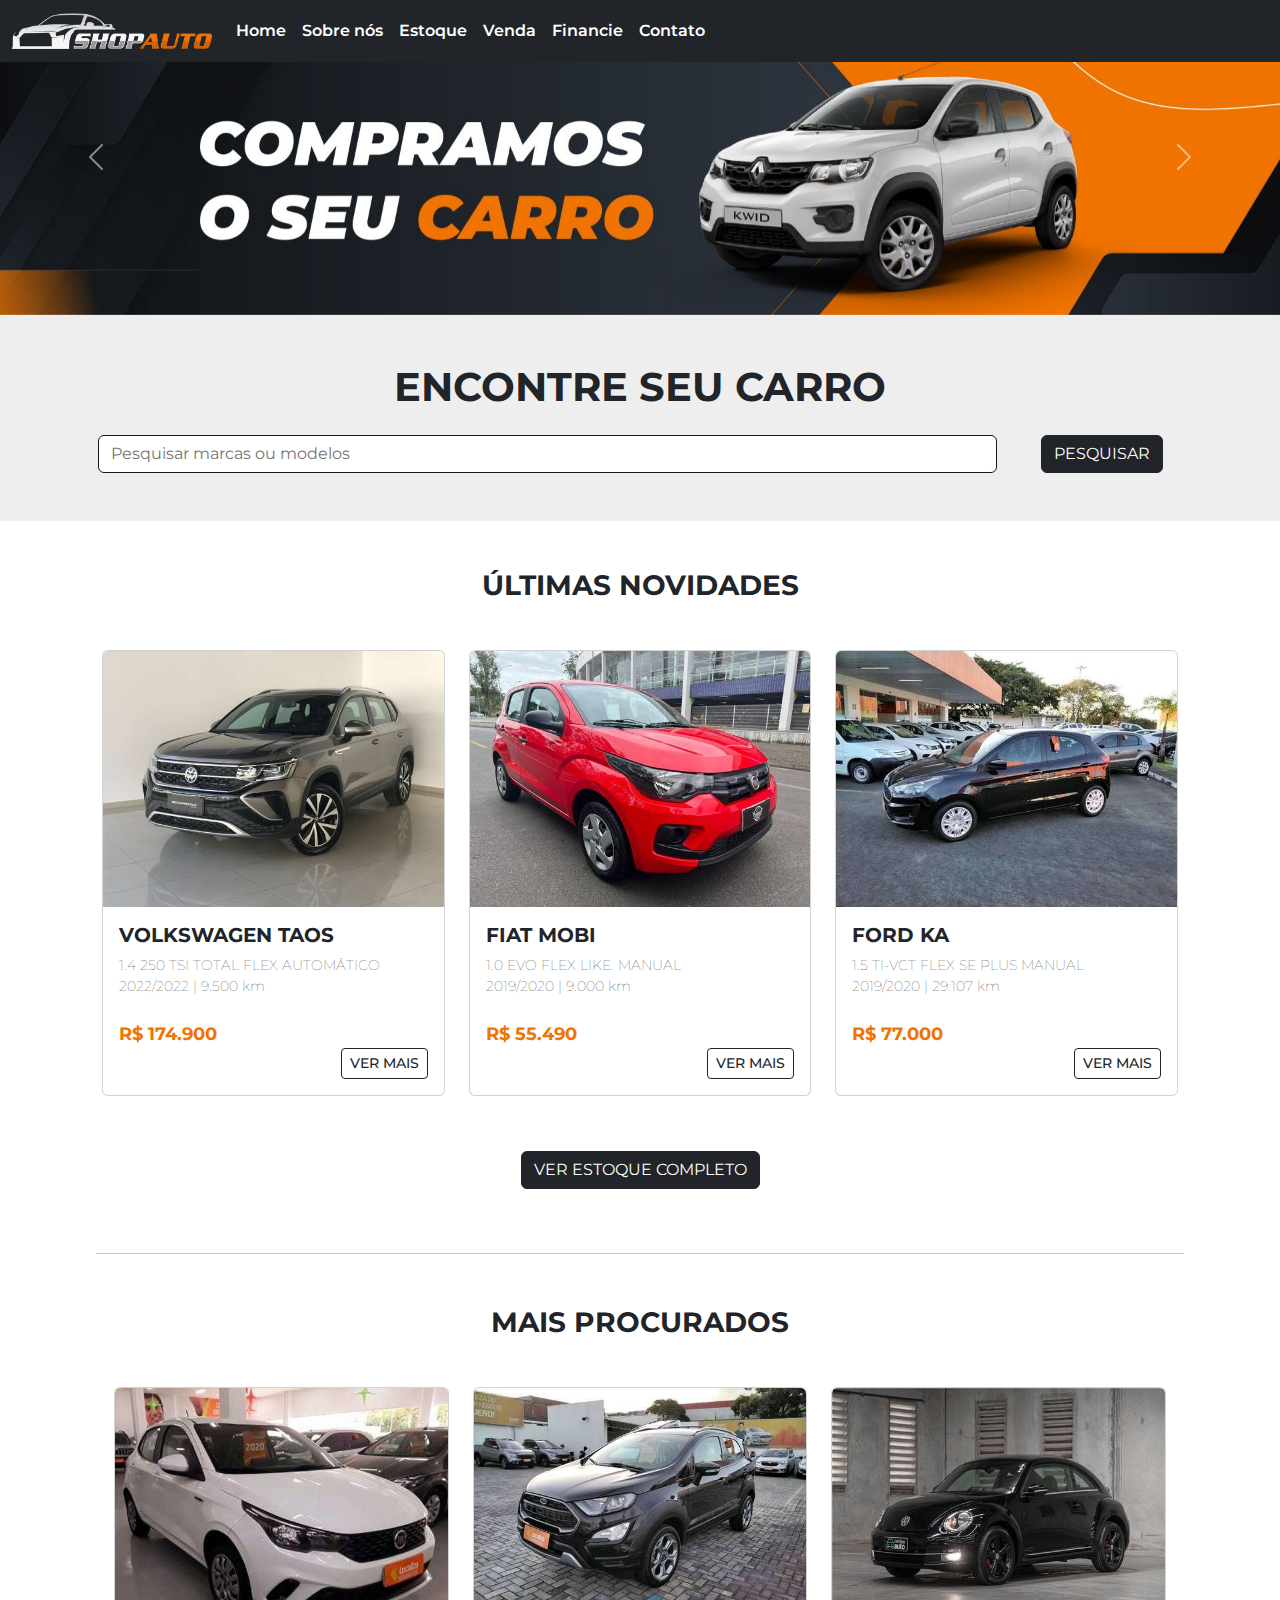
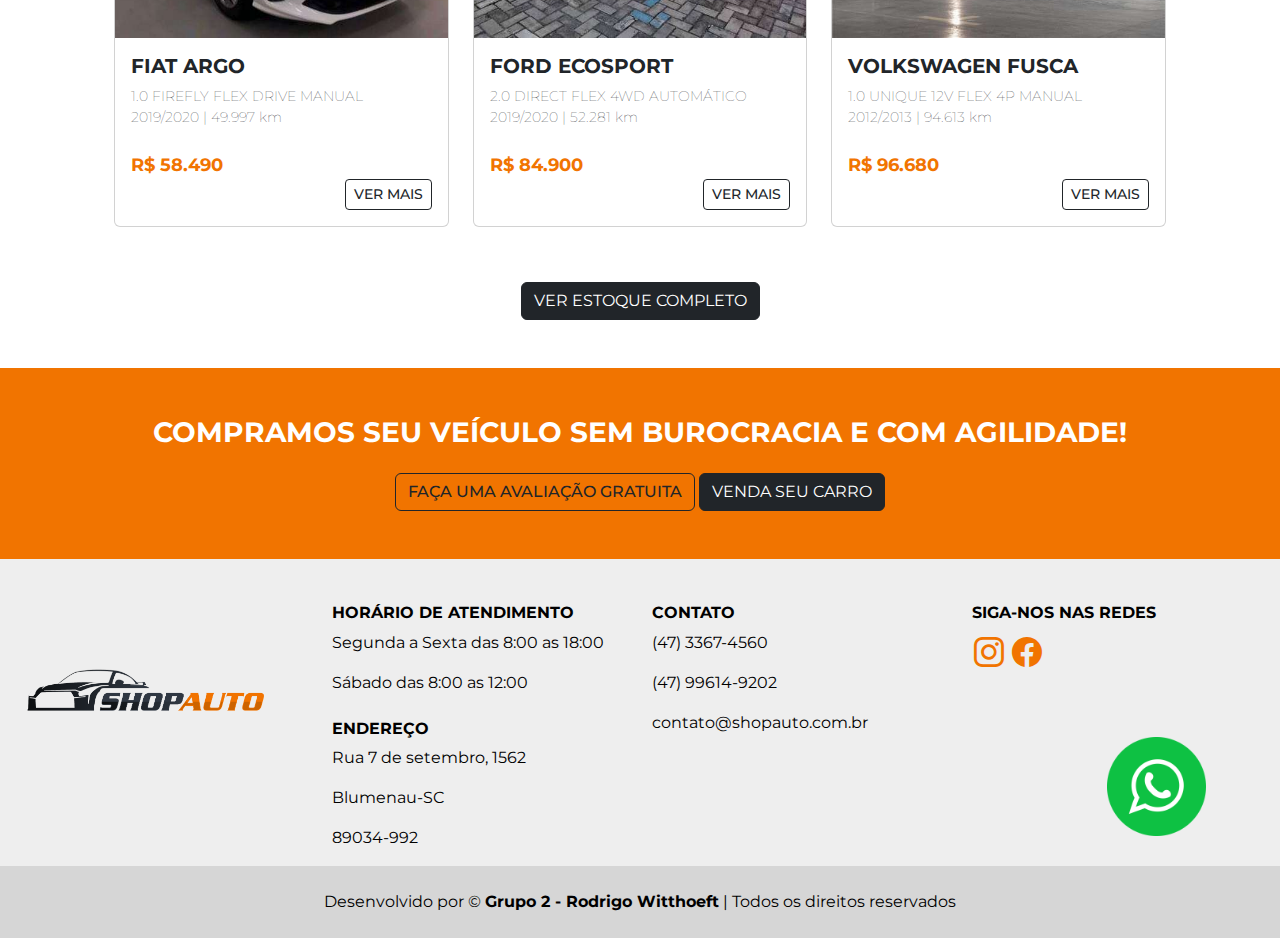
<file: index.html>
<!DOCTYPE html>
<html lang="pt-br">

<head>
    <meta charset="UTF-8">
    <meta http-equiv="X-UA-Compatible" content="IE=edge">
    <meta name="viewport" content="width=device-width, initial-scale=1.0">
    <link rel="stylesheet" href="bootstrap/css/bootstrap.min.css">
    <link rel="stylesheet" href="css/style.css">
    <link rel="stylesheet" href="icofont/icofont.min.css">
    <link rel="shortcut icon" href="/img/fav-autoshop.jpg" type="image/x-icon">
    <title>Home</title>
</head>

<body>
    <nav class="navbar navbar-expand-lg fixed-top bg-nav-autoshop">
        <div class="container-fluid navpad">
            <a class="navbar-brand" href="index.html"><img src="/img/logotipo-branco.png" width="200px"
                    alt="Logo AutoShop"></a>
            <button class="navbar-toggler" type="button" data-bs-toggle="collapse" data-bs-target="#navbarNav"
                aria-controls="navbarNav" aria-expanded="false" aria-label="Toggle navigation">
                <span class="icofont-navigation-menu"></span>
            </button>
            <div class="collapse navbar-collapse" id="navbarNav">
                <ul class="navbar-nav">
                    <li class="nav-item">
                        <a class="nav-link" href="index.html">Home</a>
                    <li class="nav-item">
                        <a class="nav-link" href="sobre.html">Sobre nós</a>
                    </li>
                    <li class="nav-item">
                        <a class="nav-link" href="estoque.html">Estoque</a>
                    </li>
                    <li class="nav-item">
                        <a class="nav-link" href="vendacarro.html">Venda</a>
                    </li>
                    <li class="nav-item">
                        <a class="nav-link" href="avaliacaoGratuita.html">Financie</a>
                    </li>
                    <li class="nav-item">
                        <a class="nav-link" href="contato.html">Contato</a>
                    </li>
                </ul>
            </div>
        </div>
    </nav>

    <div class="row">
        <div class="col-md-12 col-12">
            <div id="carouselExampleFade" class="carousel slide carousel-fade pt-5" data-bs-ride="carousel">
                <div class="carousel-inner">
                    <div class="carousel-item active">
                        <a href="estoque.html"><img src="/img/banner-compramos-seu-carro.jpg" class="d-block w-100"
                                alt=""></a>
                    </div>
                    <div class="carousel-item">
                        <a href="vendacarro.html"><img src="/img/banner-avalicao.jpg" class="d-block w-100"
                                alt="..."></a>
                    </div>
                    <div class="carousel-item">
                        <a href="estoque.html"><img src="/img/banner-financie-seu-sonho.jpg" class="d-block w-100"
                                alt="..."></a>
                    </div>
                </div>
               
                <button class="carousel-control-prev" type="button" data-bs-target="#carouselExampleFade"
                    data-bs-slide="prev">
                    <span class="carousel-control-prev-icon" aria-hidden="true"></span>
                    <span class="visually-hidden">Anterior</span>
                </button>
                <button class="carousel-control-next" type="button" data-bs-target="#carouselExampleFade"
                    data-bs-slide="next">
                    <span class="carousel-control-next-icon" aria-hidden="true"></span>
                    <span class="visually-hidden">Próximo</span>
                </button>
            </div>
        </div>
    </div>


    <main>


        <div class="bgCinza">
            <div class="container text-center pb-5">
                <div class="row mx-2">
                    <div class="container text-center">
                        <h1 class="mt-5 mb-4">ENCONTRE SEU CARRO</h>
                    </div>
                </div>

                <div class="row mx-1">
                    <div class="col-12 col-md-10">
                        <input type="text" style="width: 100%;" class="pesquisar" id="pesquisa"
                            placeholder="Pesquisar marcas ou modelos">
                    </div>
                    <div class="col-6 col-md-2">
                        <button class="btn btn-dark topSpace" id="botao-pesquisa">PESQUISAR</button>
                    </div>
                </div>
            </div>
        </div>

        <!-- Carros por Laila -->
        <div class="container text-center">
            <!-- Titulo do container -->
            <h3 class="titulo">ÚLTIMAS NOVIDADES</h3>
            <!-- Container de veiculos -->
            <div class="row mx-2">
                <!-- Veiculo 1 -->
                <div class="col-sm-4 col-12 pb-5">
                    <div class="card" style="width: 100%;">
                        <img class="card-img-top" src="/img/taos/volkswagen-taos.jpg" alt="Taos">
                        <div class="card-body">
                            <div class="text-start">
                                <h5 class="card-title">VOLKSWAGEN TAOS</h5>
                                <span class="card-text descricao">1.4 250 TSI TOTAL FLEX AUTOMÁTICO</span>
                                <span class="card-text descricao">2022/2022 | 9.500 km</span><br>
                                <span class="preco">R$ 174.900</span>
                            </div>
                            <div class="text-end">
                                <a href="#" class="btn btn-outline-dark btn-sm botao-vermais" rel="1">VER MAIS</a>
                            </div>
                        </div>
                    </div>
                </div>
                <!-- Veiculo 2 -->
                <div class="col-sm-4 col-12 pb-5">
                    <div class="card" style="width: 100%;">
                        <img class="card-img-top" src="/img/mobi/fiat-mobi.jpg" alt="mobi">
                        <div class="card-body">
                            <div class="text-start">
                                <h5 class="card-title">FIAT MOBI</h5>
                                <span class="card-text descricao">1.0 EVO FLEX LIKE. MANUAL</span>
                                <span class="card-text descricao">2019/2020 | 9.000 km</span><br>
                                <span class="preco">R$ 55.490</span>
                            </div>
                            <div class="text-end">
                                <a href="#" class="btn btn-outline-dark btn-sm botao-vermais" rel="2">VER MAIS</a>
                            </div>
                        </div>
                    </div>
                </div>
                <!-- Veiculo 3 -->
                <div class="col-sm-4 col-12 pb-5">
                    <div class="card" style="width: 100%;">
                        <img class="card-img-top" src="/img/ka/ford-ka.jpg" alt="Ford ka">
                        <div class="card-body">
                            <div class="text-start">
                                <h5 class="card-title">FORD KA</h5>
                                <span class="card-text descricao">1.5 TI-VCT FLEX SE PLUS MANUAL</span>
                                <span class="card-text descricao">2019/2020 | 29.107 km</span><br>
                                <span class="preco">R$ 77.000</span>
                            </div>
                            <div class="text-end">
                                <a href="#" class="btn btn-outline-dark btn-sm botao-vermais" rel="3">VER MAIS</a>
                            </div>
                        </div>
                    </div>
                </div>
            </div>
            <a href="estoque.html" class="btn btn-dark">VER ESTOQUE COMPLETO</a>

            <div class="row pt-5 pb-1">
                <hr class="linha">
            </div>

            
            <div class="container text-center">
                <h3 class="titulo">MAIS PROCURADOS</h3>
                <!-- Container de veiculos -->
                <div class="row mx-2">
                    <!-- Veiculo 1 -->
                    <div class="col-sm-4 col-12 pb-5">
                        <div class="card" style="width: 100%;">
                            <img class="card-img-top" src="/img/argo/fiat-argo.jpg" alt="Argo">
                            <div class="card-body">
                                <div class="text-start">
                                    <h5 class="card-title">FIAT ARGO</h5>
                                    <span class="card-text descricao">1.0 FIREFLY FLEX DRIVE MANUAL</span>
                                    <span class="card-text descricao">2019/2020 | 49.997 km</span><br>
                                    <span class="preco">R$ 58.490</span>
                                </div>

                                <div class="text-end">
                                    <a href="#" class="btn btn-outline-dark btn-sm botao-vermais" rel="4">VER MAIS</a>
                                </div>
                            </div>
                        </div>
                    </div>
                    <!-- Veiculo 2 -->
                    <div class="col-sm-4 col-12 pb-5">
                        <div class="card" style="width: 100%;">
                            <img class="card-img-top" src="/img/ecosport/ford-ecosport.jpg" alt="Ecosport">
                            <div class="card-body">
                                <div class="text-start">
                                    <h5 class="card-title">FORD ECOSPORT</h5>
                                    <span class="card-text descricao">2.0 DIRECT FLEX 4WD AUTOMÁTICO</span>
                                    <span class="card-text descricao">2019/2020 | 52.281 km</span><br>
                                    <span class="preco">R$ 84.900</span>
                                </div>
                                <div class="text-end">
                                    <a href="#" class="btn btn-outline-dark btn-sm botao-vermais" rel="5">VER MAIS</a>
                                </div>
                            </div>
                        </div>
                    </div>
                    <!-- Veiculo 3 -->
                    <div class="col-sm-4 col-12 pb-5">
                        <div class="card" style="width: 100%;">
                            <img class="card-img-top" src="/img/fusca/volkswagen-fusca.jpg" alt="HB20">
                            <div class="card-body">
                                <div class="text-start">
                                    <h5 class="card-title">VOLKSWAGEN FUSCA</h5>
                                    <span class="card-text descricao">1.0 UNIQUE 12V FLEX 4P MANUAL</span>
                                    <span class="card-text descricao">2012/2013 | 94.613 km</span><br>
                                    <span class="preco">R$ 96.680</span>
                                </div>
                                <div class="text-end">
                                    <a href="#" class="btn btn-outline-dark btn-sm botao-vermais" rel="6">VER MAIS</a>
                                </div>
                            </div>
                        </div>
                    </div>
                </div>
                <a href="estoque.html" class="btn btn-dark btmSpace">VER ESTOQUE COMPLETO</a>
            </div>
        </div>


       
        <div class="bgLaranja">
            <div class="container text-center pb-5">
                <div class="row">
                    <h3 class="tituloBranco mt-5 mb-4">Compramos seu veículo sem burocracia e com agilidade!</h3>
                    <div class="button-box col-lg-12">
                        <a href="avaliacaoGratuita.html" class="btn btn-outline-dark" role="button">FAÇA UMA AVALIAÇÃO
                            GRATUITA</a>
                        <a href="vendacarro.html" class="btn btn-dark botaoVenda" role="button">VENDA SEU CARRO</a>
                    </div>
                </div>
            </div>
        </div>

    </main>



   
    <footer class="text-center text-lg-start bgCinza text-muted pt-1">
        <div class="container-fluid text-right text-black">
            <!-- Grid row -->
            <div class="row mt-3">
                <!-- Grid coluna -->
                <div class="col-md-3">
                    <!-- logo -->
                    <img src="/img/logotipo-preto.png" class="img-fluid " alt="Imagem logo">
                </div>
                <!-- Coluna do Grid-->
                <div class="col-md-3">
                    <!-- Textos do Footer -->
                    <h6 class="text-uppercase mb-2 mt-4 tituloFooter"><strong>
                            Horário de Atendimento</strong></h6>
                    <p>Segunda a Sexta das 8:00 as 18:00
                    </p>
                    <p>Sábado das 8:00 as 12:00
                    </p>
                    <h6 class="text-uppercase fw-bold mt-4 tituloFooter">
                        Endereço
                    </h6>
                    <p>Rua 7 de setembro, 1562</p>
                    <p>Blumenau-SC</p>
                    <p>89034-992</p>
                </div>
                <!-- Coluna do grid -->
                <div class="col-md-3">
                    <!-- Textos -->
                    <h6 class="text-uppercase fw-bold mt-4 tituloFooter">
                        Contato
                    </h6>
                    <p>
                        (47) 3367-4560
                    </p>
                    <p>
                        (47) 99614-9202
                    </p>
                    <p>
                        contato@shopauto.com.br
                    </p>
                </div>
                <!-- Coluna do Grid -->
                <div class="col-md-3">
                    <!-- Texto -->
                    <h6 class="text-uppercase fw-bold pr-8 mt-4  tituloFooter">
                        Siga-nos nas redes</h6>
                    <!-- Ícones das redes sociais -->
                    <p><a href=""><i class="bi bi-instagram icone"></i></a>
                        <a href=""><i class="bi bi-facebook icone"></i>
                    </p></a>
                    <a href=""><img src="/img/whats.png" class="whatslogo" alt="Logo do Whatsapp"></a>
                    <div>

                    </div>
                </div>
            </div>
        </div>
        <!-- Texto de Copyright -->
        <div class="text-center text-black p-4" style="background-color: #D6D6D6;">
            Desenvolvido por © <b>Grupo 2 - Rodrigo Witthoeft</b> | Todos os direitos reservados
        </div>
    </footer>

    <script src="bootstrap/js/bootstrap.bundle.min.js"></script>
    <script src="js/db.js"></script>
    <script src="js/main.js"></script>
</body>

</html>
</file>
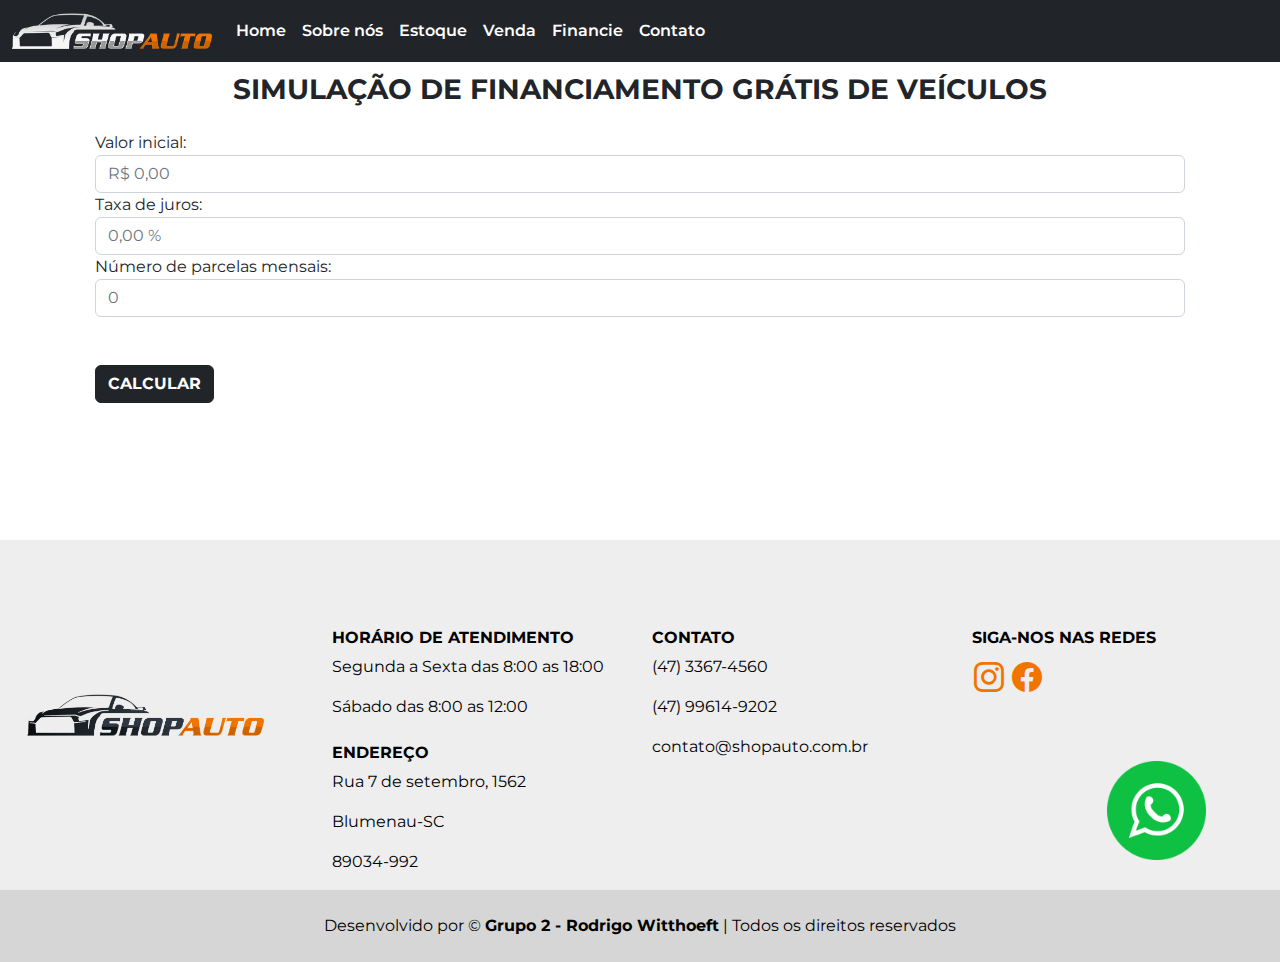
<file: avaliacaoGratuita.html>
<!DOCTYPE html>
<html lang="en">

<head>
    <meta charset="UTF-8">
    <meta http-equiv="X-UA-Compatible" content="IE=edge">
    <meta name="viewport" content="width=device-width, initial-scale=1.0">
    <link rel="stylesheet" href="bootstrap/css/bootstrap.min.css">
    <link rel="stylesheet" href="bootstrap/css/bootstrap.min.css">
    <link rel="stylesheet" href="css/style.css">
    <link rel="stylesheet" href="icofont/icofont.min.css">
    <link rel="shortcut icon" href="/img/fav-autoshop.jpg" type="image/x-icon">
    <title>Avaliação Gratuita</title>
</head>

<body>
    <nav class="navbar navbar-expand-lg fixed-top bg-nav-autoshop">
        <div class="container-fluid navpad">
            <a class="navbar-brand" href="index.html"><img src="/img/logotipo-branco.png" width="200px"
                    alt="Logo AutoShop"></a>
            <button class="navbar-toggler" type="button" data-bs-toggle="collapse" data-bs-target="#navbarNav"
                aria-controls="navbarNav" aria-expanded="false" aria-label="Toggle navigation">
                <span class="icofont-navigation-menu"></span>
            </button>
            <div class="collapse navbar-collapse" id="navbarNav">
                <ul class="navbar-nav">
                    <li class="nav-item">
                        <a class="nav-link" href="index.html">Home</a>
                    <li class="nav-item">
                        <a class="nav-link" href="sobre.html">Sobre nós</a>
                    </li>
                    <li class="nav-item">
                        <a class="nav-link" href="estoque.html">Estoque</a>
                    </li>
                    <li class="nav-item">
                        <a class="nav-link" href="vendacarro.html">Venda</a>
                    </li>
                    <li class="nav-item">
                        <a class="nav-link" href="avaliacaoGratuita.html">Financie</a>
                    </li>
                    <li class="nav-item">
                        <a class="nav-link" href="contato.html">Contato</a>
                    </li>
                </ul>
            </div>
        </div>
    </nav>

    <main>
        <div class="container espacamentoAvaliacao">
            <div class="row">
                <div class="col-md-12">
                    <form class="needs-validation">

                        <h3 class="mt-5 mb-4 text-center">Simulação de financiamento grátis de veículos</h3>
                        <div class="form-group">
                            <label for="valorInicial">Valor inicial:</label>
                            <input type="text" class="form-control" id="valorInicial" placeholder="R$ 0,00" required/>
                            <div class="valid-feedback">Válido.</div>
                            <div class="invalid-feedback">Por favor, preencha este campo.</div>
                        </div>

                        <div class="form-group">
                            <label for="taxaJuro">Taxa de juros:</label>
                            <input type="number" class="form-control" id="juroMensal" placeholder="0,00 %" required />
                            <div class="valid-feedback">Válido.</div>
                            <div class="invalid-feedback">Por favor, preencha este campo.</div>
                        </div>

                        <div class="form-group">
                            <label for="jurosMensais">Número de parcelas mensais:</label>
                            <input type="text" class="form-control" id="meses" type="number"
                                 placeholder="0" required />
                            <div class="valid-feedback">Válido.</div>
                            <div class="invalid-feedback">Por favor, preencha este campo.</div>
                        </div>

                        <button class="btn btn-dark tituloBranco" type="submit" value="submit" id="enviar-botao">
                            <a href="#" class="botaoAvaliacao" onclick="calculoSimulacao()" id="total"
                                value="calculoSimulacao">Calcular</a>
                        </button>

                    </form>

                    <div class="row">
                        <div class="col-md-12">
                            <div id="pagamentoFinal"></div>
                        </div>
                    </div>
                </div>
            </div> <!-- row -->
        </div> <!-- container espacamentoAvaliacao -->
    </main>

    <footer class="text-center text-lg-start bgCinza text-muted pt-5 financieFooter">
        <div class="container-fluid text-right text-black">
            <!-- Grid row -->
            <div class="row mt-3">
                <!-- Grid coluna -->
                <div class="col-md-3">
                    <!-- logo -->
                    <img src="/img/logotipo-preto.png" class="img-fluid " alt="Imagem logo">
                </div>
                <!-- Coluna do Grid-->
                <div class="col-md-3">
                    <!-- Textos do Footer -->
                    <h6 class="text-uppercase mb-2 mt-4 tituloFooter"><strong>
                            Horário de Atendimento</strong></h6>
                    <p>Segunda a Sexta das 8:00 as 18:00
                    </p>
                    <p>Sábado das 8:00 as 12:00
                    </p>
                    <h6 class="text-uppercase fw-bold mt-4 tituloFooter">
                        Endereço
                    </h6>
                    <p>Rua 7 de setembro, 1562</p>
                    <p>Blumenau-SC</p>
                    <p>89034-992</p>
                </div>
                <!-- Coluna do grid -->
                <div class="col-md-3">
                    <!-- Textos -->
                    <h6 class="text-uppercase fw-bold mt-4 tituloFooter">
                        Contato
                    </h6>
                    <p>
                        (47) 3367-4560
                    </p>
                    <p>
                        (47) 99614-9202
                    </p>
                    <p>
                        contato@shopauto.com.br
                    </p>
                </div>
                <!-- Coluna do Grid -->
                <div class="col-md-3">
                    <!-- Texto -->
                    <h6 class="text-uppercase fw-bold pr-8 mt-4  tituloFooter">
                        Siga-nos nas redes</h6>
                    <!-- Ícones das redes sociais -->
                    <p><a href=""><i class="bi bi-instagram icone"></i></a>
                        <a href=""><i class="bi bi-facebook icone"></i>
                    </p></a>
                    <a href=""><img src="/img/whats.png" class="whatslogo" alt="Logo do Whatsapp"></a>
                    <div>

                    </div>
                </div>
            </div>
        </div>
        <!-- Texto de Copyright -->
        <div class="text-center text-black p-4" style="background-color: #D6D6D6;">
            Desenvolvido por © <b>Grupo 2 - Rodrigo Witthoeft</b> | Todos os direitos reservados
        </div>
    </footer>

    <script src="js/avaliacao.js"></script>
    <script src="bootstrap/js/bootstrap.bundle.min.js"></script>
    <script src="js/db.js"></script>
    <script src="js/main.js"></script>
</body>

</html>
</file>
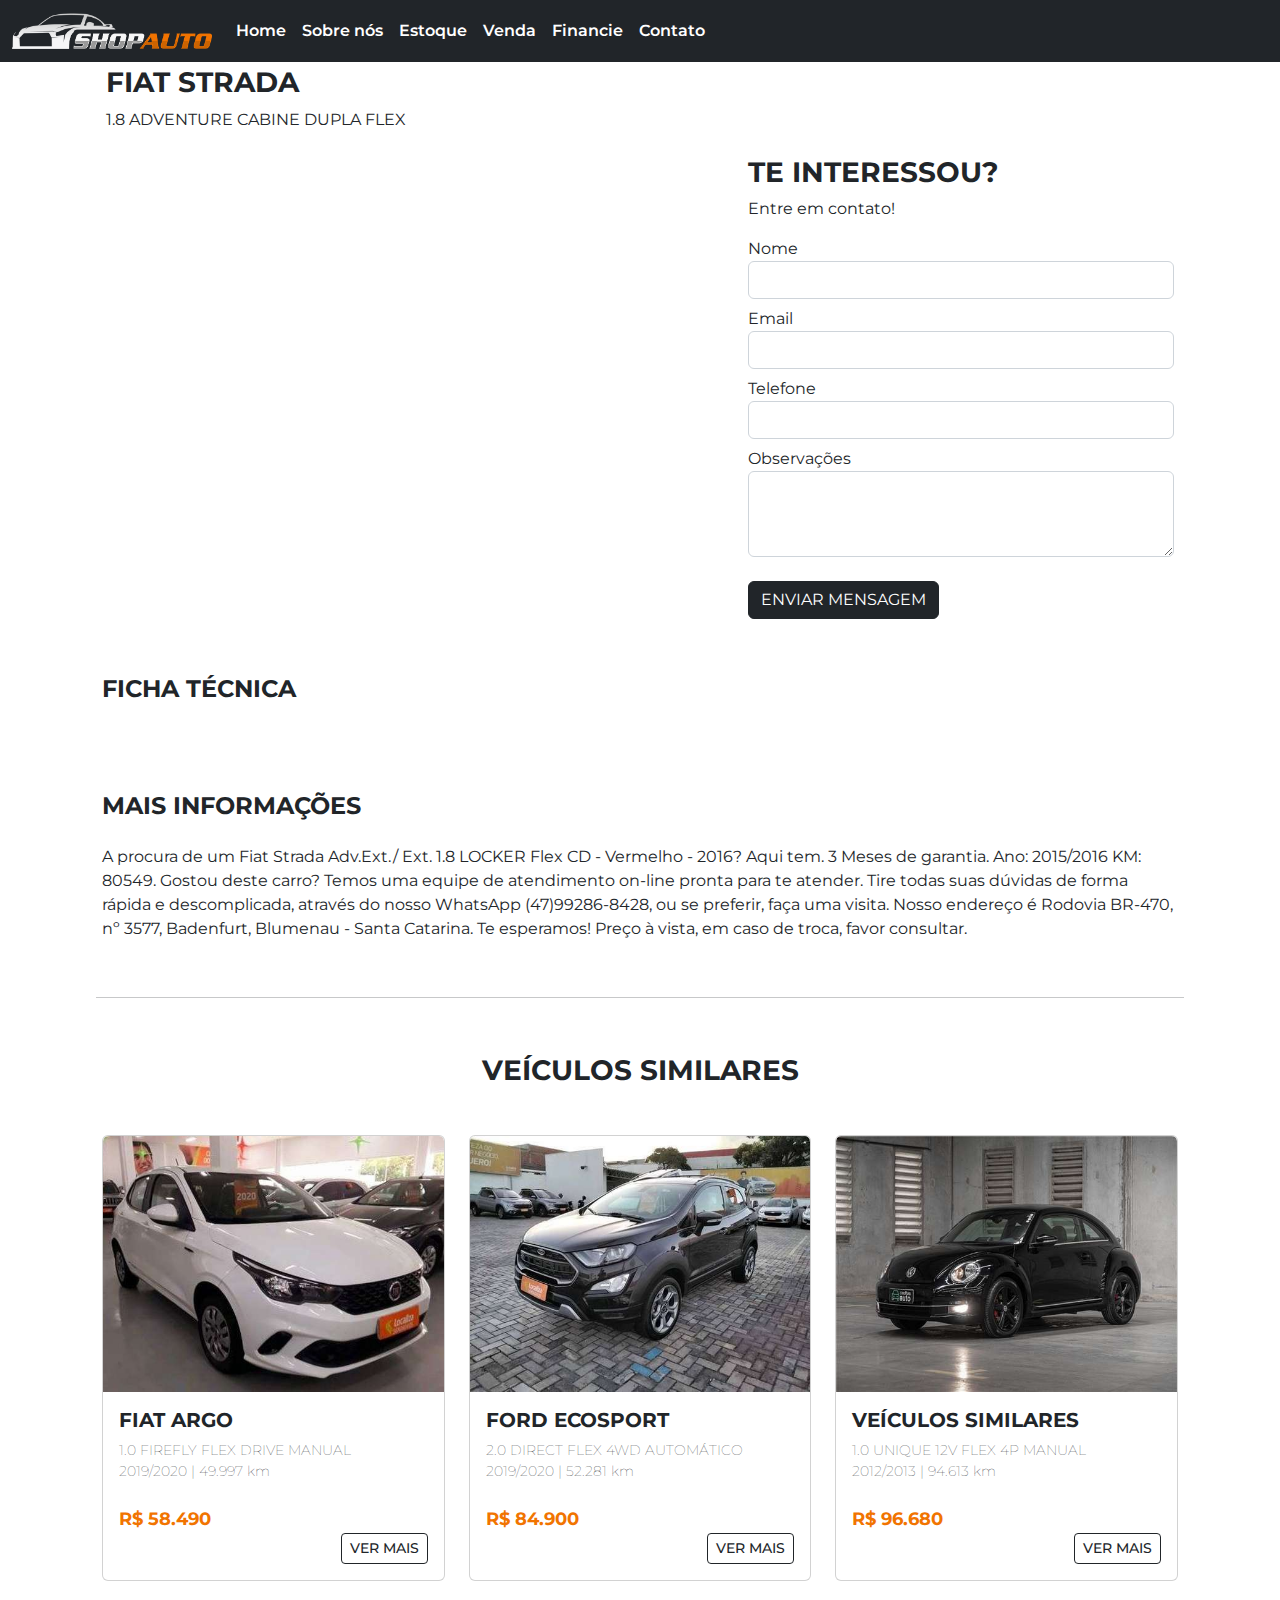
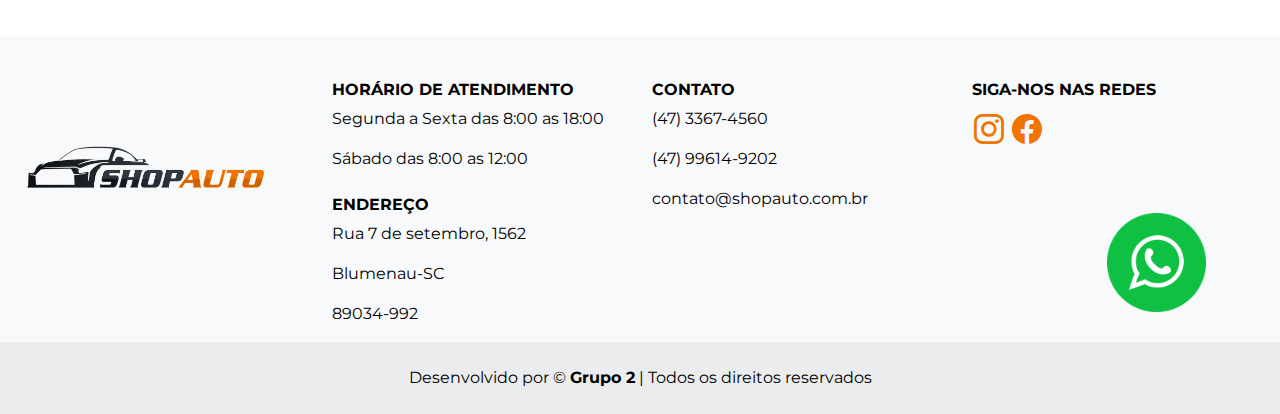
<file: carro.html>
<!DOCTYPE html>
<html lang="pt-br">

<head>
    <meta charset="UTF-8">
    <meta http-equiv="X-UA-Compatible" content="IE=edge">
    <meta name="viewport" content="width=device-width, initial-scale=1.0">
    <link rel="stylesheet" href="bootstrap/css/bootstrap.min.css">
    <link rel="stylesheet" href="css/style.css">
    <link rel="stylesheet" href="icofont/icofont.min.css">
    <link rel="shortcut icon" href="/img/fav-autoshop.jpg" type="image/x-icon">
    <title>Carro</title>
</head>

<body>
    <nav class="navbar navbar-expand-lg fixed-top bg-nav-autoshop">
        <div class="container-fluid navpad">
            <a class="navbar-brand" href="index.html"><img src="/img/logotipo-branco.png" width="200px"
                    alt="Logo AutoShop"></a>
            <button class="navbar-toggler" type="button" data-bs-toggle="collapse" data-bs-target="#navbarNav"
                aria-controls="nnavbarNav" aria-expanded="false" aria-label="Toggle navigation">
                <span class="icofont-navigation-menu"></span>
            </button>
            <div class="collapse navbar-collapse" id="navbarNav">
                <ul class="navbar-nav">
                    <li class="nav-item">
                        <a class="nav-link" href="index.html">Home</a>
                    <li class="nav-item">
                        <a class="nav-link" href="sobre.html">Sobre nós</a>
                    </li>
                    <li class="nav-item">
                        <a class="nav-link" href="estoque.html">Estoque</a>
                    </li>
                    <li class="nav-item">
                        <a class="nav-link" href="vendacarro.html">Venda</a>
                    </li>
                    <li class="nav-item">
                        <a class="nav-link" href="avaliacaoGratuita.html">Financie</a>
                    </li>
                    <li class="nav-item">
                        <a class="nav-link" href="contato.html">Contato</a>
                    </li>
                </ul>
            </div>
        </div>
    </nav>

    <main>
        <div class="container">
            <div class="row row-eq-height mx-2 mt-5">
                <h3 id="nome-carro" class="tituloNb mx-1">Fiat Strada</h3>
                <p id="descricao-carro" class="mx-1">1.8 ADVENTURE CABINE DUPLA FLEX</p>
            </div>
        </div>


        <div class="container">
            <div class="row mx-2">
                <div class="col-sm-7">
                    <div class="mx-1 my-2">
                        <div id="carouselExampleFade" class="carousel slide carousel-fade" data-bs-ride="carousel">
                            <div id="carousel-images" class="carousel-inner">
                                <!--<div class="carousel-item active">
                                <img src="/img/fiat-strada-1.jpeg" class="d-block w-100" alt="...">
                            </div>
                            <div class="carousel-item">
                                <img src="/img/fiat-strada-2.jpeg" class="d-block w-100" alt="...">
                            </div>
                            <div class="carousel-item">
                                <img src="/img/fiat-strada-3.jpeg" class="d-block w-100" alt="...">
                            </div>-->
                            </div>
                            <!-- Controles -->
                            <button class="carousel-control-prev" type="button" data-bs-target="#carouselExampleFade"
                                data-bs-slide="prev">
                                <span class="carousel-control-prev-icon" aria-hidden="true"></span>
                                <span class="visually-hidden">Anterior</span>
                            </button>
                            <button class="carousel-control-next" type="button" data-bs-target="#carouselExampleFade"
                                data-bs-slide="next">
                                <span class="carousel-control-next-icon" aria-hidden="true"></span>
                                <span class="visually-hidden">Próximo</span>
                            </button>
                        </div>
                    </div>
                </div>
                
                <div class="col-sm-5">
                    <div class="mx-1 my-2">
                        <h3>Te interessou?</h3>
                        <p>Entre em contato!</p>
                        <div class="mb-2">
                            <label for="nome">Nome</label>
                            <input id="nomeInteresse" type="email" class="form-control">
                        </div>
                        <div class="mb-2">
                            <label for="email">Email</label>
                            <input id="emailInteresse" type="email" class="form-control">
                        </div>
                        <div class="mb-2">
                            <label for="telefone">Telefone</label>
                            <input id="telInteresse" type="tel" class="form-control">
                        </div>
                        <div class="mb-4">
                            <label for="observacoes">Observações</label>
                            <textarea id="observacoes" cols="30" rows="3" class="form-control"></textarea>
                        </div>

                        <a href="contato.html" class="btn btn-dark">ENVIAR MENSAGEM</a>
                    </div>
                </div>
            </div>
        </div>

        <div class="container">
            <div class="row mx-2 my-5">
                <h4 class="mb-4">Ficha técnica</h4>
                <table class="table">
                    <tbody id="ficha-tecnica">

                        <!--Injetar com javascript-->

                        <!--<tr>
                        <td><b>Câmbio:</b> manual</td>
                        <td><b>Ano:</b> 2015/2016</td>
                        <td><b>Km:</b> 80.000</td>
                    </tr>
                    <tr>
                        <td><b>Cor:</b> vermelho</td>
                        <td><b>Motor: </b>flex</td>
                        <td><b>Airbag:</b> sim</td>
                    </tr>
                    <tr>
                        <td><b>Alarme:</b> sim</td>
                        <td><b>Garantia: </b>3 meses</td>
                        <td><b>Freio ABS:</b> sim</td>
                    </tr>-->
                    </tbody>
                </table>
            </div>
        </div>

        <div class="container">
            <div class="row mx-2">
                <h4 class="mb-4">Mais informações</h4>
                <p id="texto-carro">A procura de um Fiat Strada Adv.Ext./ Ext. 1.8 LOCKER Flex CD - Vermelho - 2016?
                    Aqui tem. 3 Meses de
                    garantia. Ano: 2015/2016 KM: 80549. Gostou deste carro? Temos uma equipe de atendimento on-line
                    pronta
                    para te atender. Tire todas suas dúvidas de forma rápida e descomplicada, através do nosso WhatsApp
                    (47)99286-8428, ou se preferir, faça uma visita. Nosso endereço é Rodovia BR-470, nº 3577,
                    Badenfurt,
                    Blumenau - Santa Catarina. Te esperamos! Preço à vista, em caso de troca, favor consultar.</p>
            </div>
        </div>

        <div class="row pt-4 pb-2">
            <hr class="linha">
        </div>

        <div class="container text-center">
            <h3 class="titulo">VEÍCULOS SIMILARES</h3>
            <!-- Container de veiculos -->
            <div class="row mx-2">
                <!-- Veiculo 1 -->
                <div class="col-sm-4 col-12 pb-5">
                    <div class="card" style="width: 100%;">
                        <img class="card-img-top" src="/img/argo/fiat-argo.jpg" alt="HB20">
                        <div class="card-body">
                            <div class="text-start">
                                <h5 class="card-title">FIAT ARGO</h5>
                                <span class="card-text descricao">1.0 FIREFLY FLEX DRIVE MANUAL</span>
                                <span class="card-text descricao">2019/2020 | 49.997 km</span><br>
                                <span class="preco">R$ 58.490</span>
                            </div>

                            <div class="text-end">
                                <a href="#" class="btn btn-outline-dark btn-sm">VER MAIS</a>
                            </div>
                        </div>
                    </div>
                </div>
                <!-- Veiculo 2 -->
                <div class="col-sm-4 col-12 pb-5">
                    <div class="card" style="width: 100%;">
                        <img class="card-img-top" src="/img/ecosport/ford-ecosport.jpg" alt="">
                        <div class="card-body">
                            <div class="text-start">
                                <h5 class="card-title">FORD ECOSPORT</h5>
                                <span class="card-text descricao">2.0 DIRECT FLEX 4WD AUTOMÁTICO</span>
                                <span class="card-text descricao">2019/2020 | 52.281 km</span><br>
                                <span class="preco">R$ 84.900</span>
                            </div>
                            <div class="text-end">
                                <a href="#" class="btn btn-outline-dark btn-sm">VER MAIS</a>
                            </div>
                        </div>
                    </div>
                </div>
                <!-- Veiculo 3 -->
                <div class="col-sm-4 col-12 pb-5">
                    <div class="card" style="width: 100%;">
                        <img class="card-img-top" src="/img/fusca/volkswagen-fusca.jpg" alt="HB20">
                        <div class="card-body">
                            <div class="text-start">
                                <h5 class="card-title">VEÍCULOS SIMILARES</h5>
                                <span class="card-text descricao">1.0 UNIQUE 12V FLEX 4P MANUAL</span>
                                <span class="card-text descricao">2012/2013 | 94.613 km</span><br>
                                <span class="preco">R$ 96.680</span>
                            </div>
                            <div class="text-end">
                                <a href="#" class="btn btn-outline-dark btn-sm">VER MAIS</a>
                            </div>
                        </div>
                    </div>
                </div>
            </div>
        </div>
    </main>
    
    <footer class="text-center text-lg-start bg-light text-muted pt-1">
        <div class="container-fluid text-right text-black">
            <!-- Grid row -->
            <div class="row mt-3">
                <!-- Grid coluna -->
                <div class="col-md-3">
                    <!-- logo -->
                    <img src="/img/logotipo-preto.png" class="img-fluid " alt="Imagem logo">
                </div>
                <!-- Coluna do Grid-->
                <div class="col-md-3">
                    <!-- Textos do Footer -->
                    <h6 class="text-uppercase mb-2 mt-4 tituloFooter"><strong>
                            Horário de Atendimento</strong></h6>
                    <p>Segunda a Sexta das 8:00 as 18:00
                    </p>
                    <p>Sábado das 8:00 as 12:00
                    </p>
                    <h6 class="text-uppercase fw-bold mt-4 tituloFooter">
                        Endereço
                    </h6>
                    <p>Rua 7 de setembro, 1562</p>
                    <p>Blumenau-SC</p>
                    <p>89034-992</p>
                </div>
                <!-- Coluna do grid -->
                <div class="col-md-3">
                    <!-- Textos -->
                    <h6 class="text-uppercase fw-bold mt-4 tituloFooter">
                        Contato
                    </h6>
                    <p>
                        (47) 3367-4560
                    </p>
                    <p>
                        (47) 99614-9202
                    </p>
                    <p>
                        contato@shopauto.com.br
                    </p>
                </div>
                <!-- Coluna do Grid -->
                <div class="col-md-3">
                    <!-- Texto -->
                    <h6 class="text-uppercase fw-bold pr-8 mt-4  tituloFooter">
                        Siga-nos nas redes</h6>
                    <!-- Ícones das redes sociais -->
                    <p><a href=""><i class="bi bi-instagram icone"></i></a>
                        <a href=""><i class="bi bi-facebook icone"></i>
                    </p></a>
                    <a href=""><img src="/img/whats.png" class="whatslogo" alt="Logo do Whatsapp"></a>
                    <div>

                    </div>
                </div>
            </div>
        </div>
        <!-- Texto de Copyright -->
        <div class="text-center text-black p-4" style="background-color: rgba(0, 0, 0, 0.05);">
            Desenvolvido por © <b>Grupo 2</b> | Todos os direitos reservados
        </div>
    </footer>

    <script src="bootstrap/js/bootstrap.bundle.min.js"></script>
    <script src="js/db.js"></script>
    <script src="js/carro.js"></script>


</body>

</html>
</file>
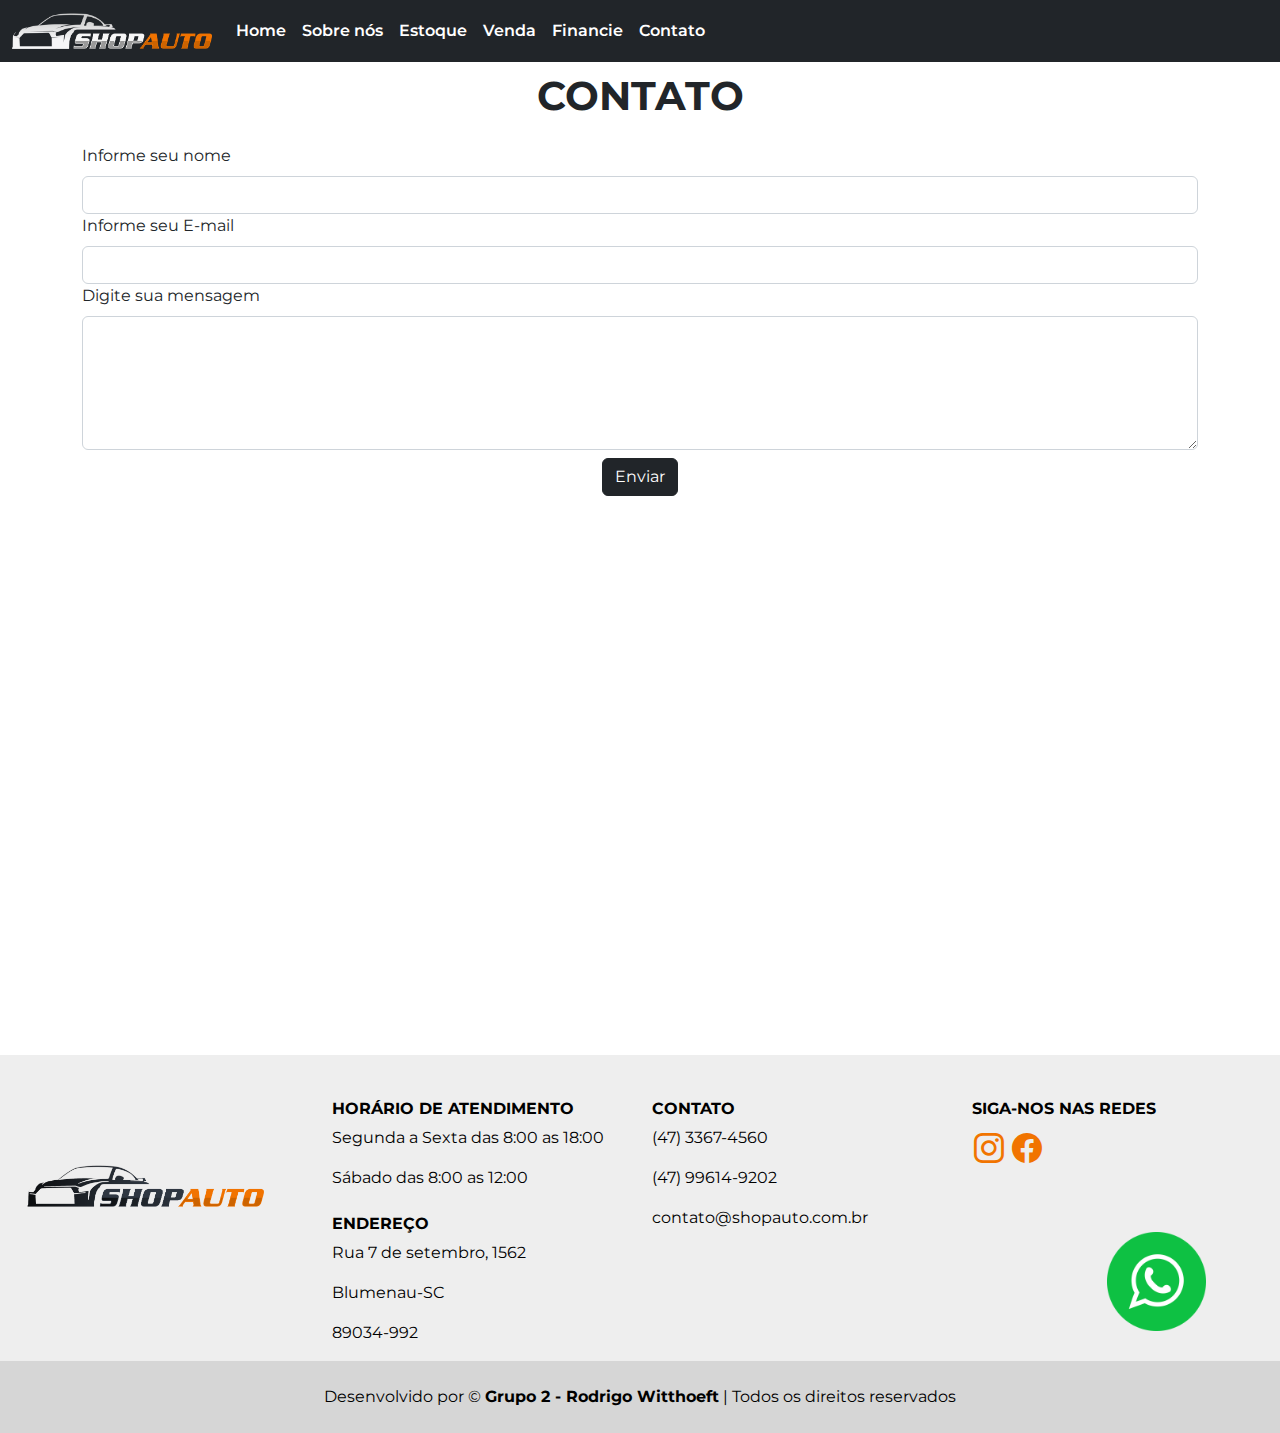
<file: contato.html>
<!DOCTYPE html>
<html lang="pt-br">

<head>
  <meta charset="UTF-8">
  <meta http-equiv="X-UA-Compatible" content="IE=edge">
  <meta name="viewport" content="width=device-width, initial-scale=1.0">
  <link rel="stylesheet" href="bootstrap/css/bootstrap.min.css">
  <link rel="stylesheet" href="css/style.css">
  <link rel="stylesheet" href="icofont/icofont.min.css">
  <link rel="shortcut icon" href="/img/fav-autoshop.jpg" type="image/x-icon">
  <title>Contato</title>
</head>

<body>
  <nav class="navbar navbar-expand-lg fixed-top bg-nav-autoshop">
    <div class="container-fluid navpad">
      <a class="navbar-brand" href="index.html"><img src="/img/logotipo-branco.png" width="200px"
          alt="Logo AutoShop"></a>
      <button class="navbar-toggler" type="button" data-bs-toggle="collapse" data-bs-target="#navbarNav"
        aria-controls="nnavbarNav" aria-expanded="false" aria-label="Toggle navigation">
        <span class="icofont-navigation-menu"></span>
      </button>
      <div class="collapse navbar-collapse" id="navbarNav">
        <ul class="navbar-nav">
          <li class="nav-item">
            <a class="nav-link" href="index.html">Home</a>
          <li class="nav-item">
            <a class="nav-link" href="sobre.html">Sobre nós</a>
          </li>
          <li class="nav-item">
            <a class="nav-link" href="estoque.html">Estoque</a>
          </li>
          <li class="nav-item">
            <a class="nav-link" href="vendacarro.html">Venda</a>
          </li>
          <li class="nav-item">
            <a class="nav-link" href="avaliacaoGratuita.html">Financie</a>
        </li>
          <li class="nav-item">
            <a class="nav-link" href="contato.html">Contato</a>
          </li>
        </ul>
      </div>
    </div>
  </nav>
  <main class="mx-2 mb-5 pt-5">
    <div class="container">
      <h1 class="text-center my-4">Contato</h1>
      <form action="" class="row">
        <div class="mb3">
          <label for="nome" class="form-label">Informe seu nome</label>
          <input type="text" id="nome" name="nome" class="form-control" required>
        </div>

        <div class="mb3">
          <label for="email" class="form-label">Informe seu E-mail</label>
          <input type="email" id="email" name="email" class="form-control" required>
        </div>

        <div class="mb3">
          <label for="exampleFormControlTextarea1" class="form-label">Digite sua mensagem</label>
          <textarea class="form-control" id="exampleFormControlTextarea1" rows="5"></textarea>

        </div>
        <div class="text-center mt-2">
          <button id="botao-enviar" type="submit" class="btn btn-dark">Enviar</button>
        </div>
        <div class=" embed-responsive mb3 mt-4">
          <iframe src="https://www.google.com/maps/d/embed?mid=1eXFl_9LzTl75zy6L_Ca1UUoUQ-KkoY0&ehbc=2E312F"
            class="col-12" height="480px"></iframe>
        </div>
    </div>
  </main>
  <footer class="text-center text-lg-start bgCinza text-muted pt-1">
    <div class="container-fluid text-right text-black">
      <!-- Grid row -->
      <div class="row mt-3">
        <!-- Grid coluna -->
        <div class="col-md-3">
          <!-- logo -->
          <img src="/img/logotipo-preto.png" class="img-fluid" alt="Imagem logo">
        </div>
        <!-- Coluna do Grid-->
        <div class="col-md-3">
          <!-- Textos do Footer -->
          <h6 class="text-uppercase mb-2 mt-4 tituloFooter"><strong>
              Horário de Atendimento</strong></h6>
          <p>Segunda a Sexta das 8:00 as 18:00
          </p>
          <p>Sábado das 8:00 as 12:00
          </p>
          <h6 class="text-uppercase fw-bold mt-4 tituloFooter">
            Endereço
          </h6>
          <p>Rua 7 de setembro, 1562</p>
          <p>Blumenau-SC</p>
          <p>89034-992</p>
        </div>
        <!-- Coluna do grid -->
        <div class="col-md-3">
          <!-- Textos -->
          <h6 class="text-uppercase fw-bold mt-4 tituloFooter">
            Contato
          </h6>
          <p>
            (47) 3367-4560
          </p>
          <p>
            (47) 99614-9202
          </p>
          <p>
            contato@shopauto.com.br
          </p>
        </div>
        <!-- Coluna do Grid -->
        <div class="col-md-3">
          <!-- Texto -->
          <h6 class="text-uppercase fw-bold pr-8 mt-4  tituloFooter">
            Siga-nos nas redes</h6>
          <!-- Ícones das redes sociais -->
          <p><a href=""><i class="bi bi-instagram icone"></i></a>
            <a href=""><i class="bi bi-facebook icone"></i>
          </p></a>
          <a href=""><img src="/img/whats.png" class="whatslogo" alt="Logo do Whatsapp"></a>
          <div>

          </div>
        </div>
      </div>
    </div>
    <!-- Texto de Copyright -->
    <div class="text-center text-black p-4" style="background-color: #D6D6D6;">
      Desenvolvido por © <b>Grupo 2 - Rodrigo Witthoeft</b> | Todos os direitos reservados
    </div>
  </footer>

  <script src="bootstrap/js/bootstrap.bundle.min.js"></script>

</body>

</html>
</file>
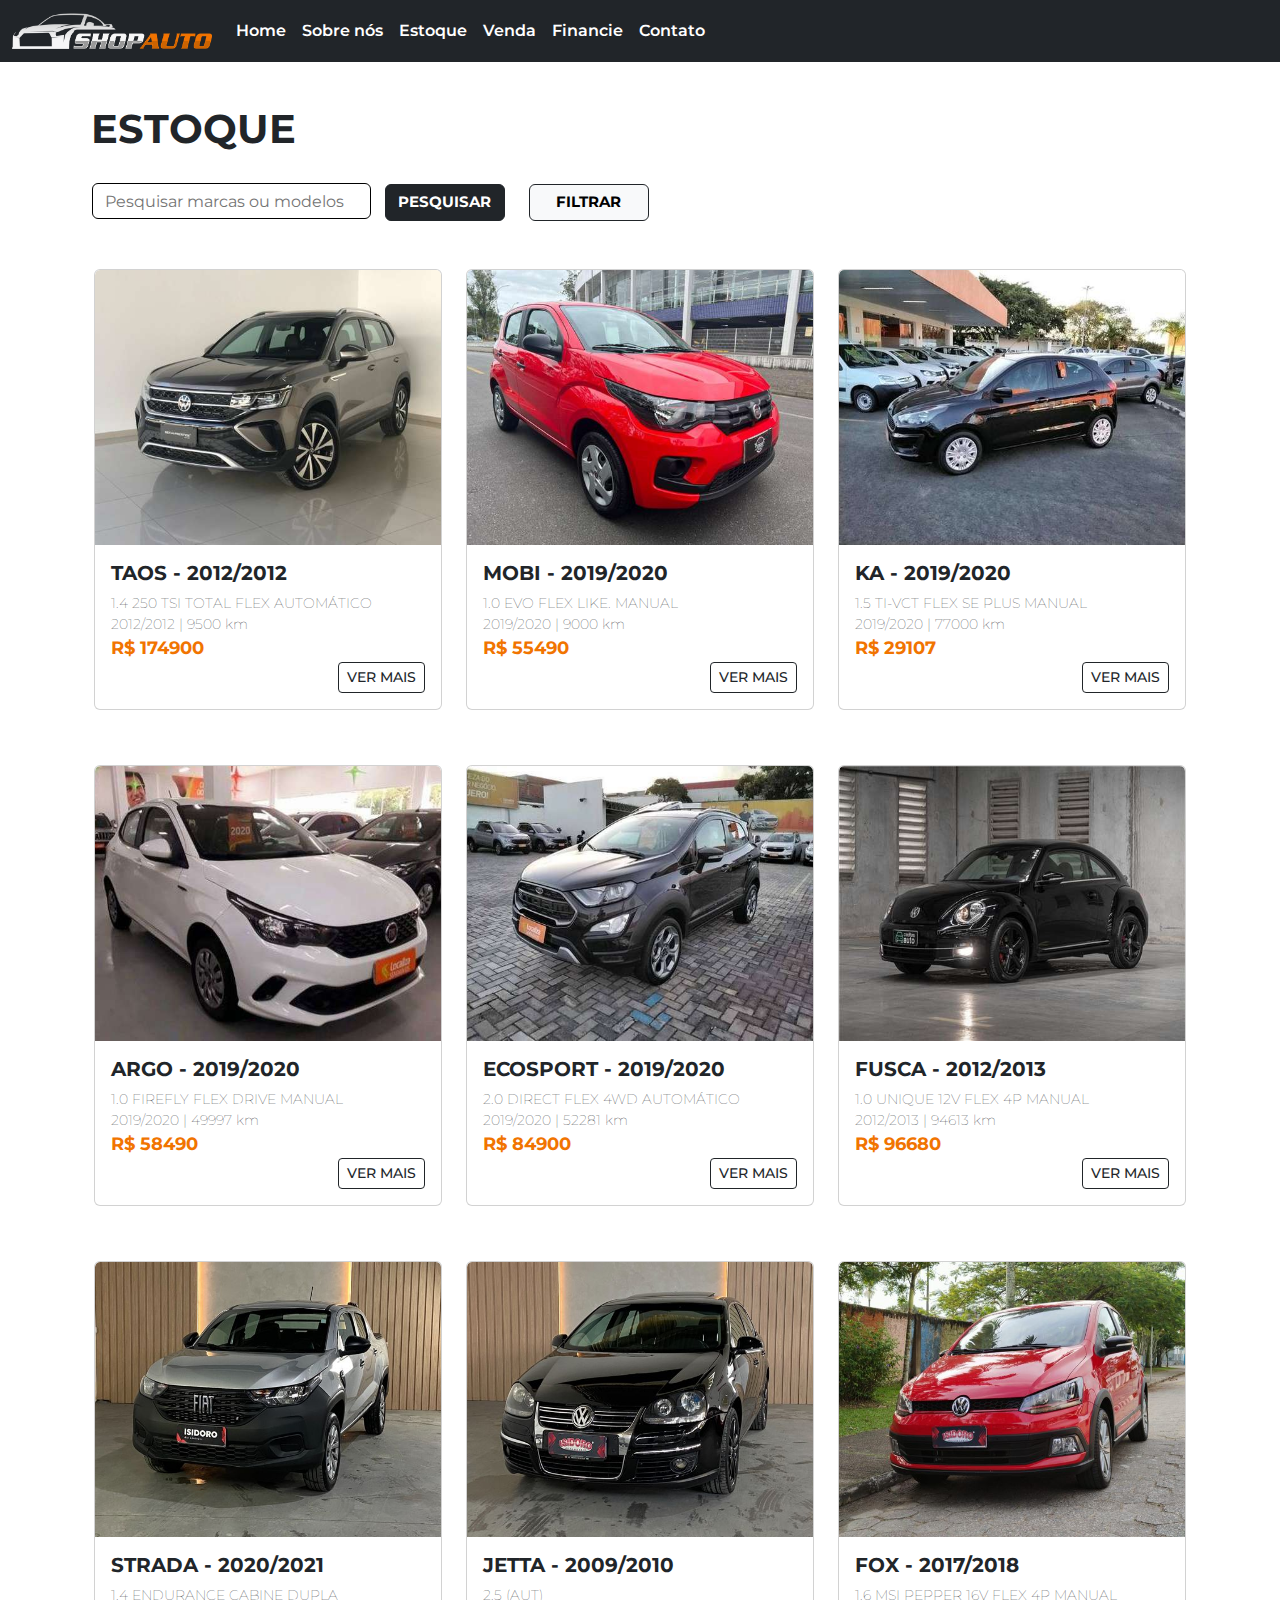
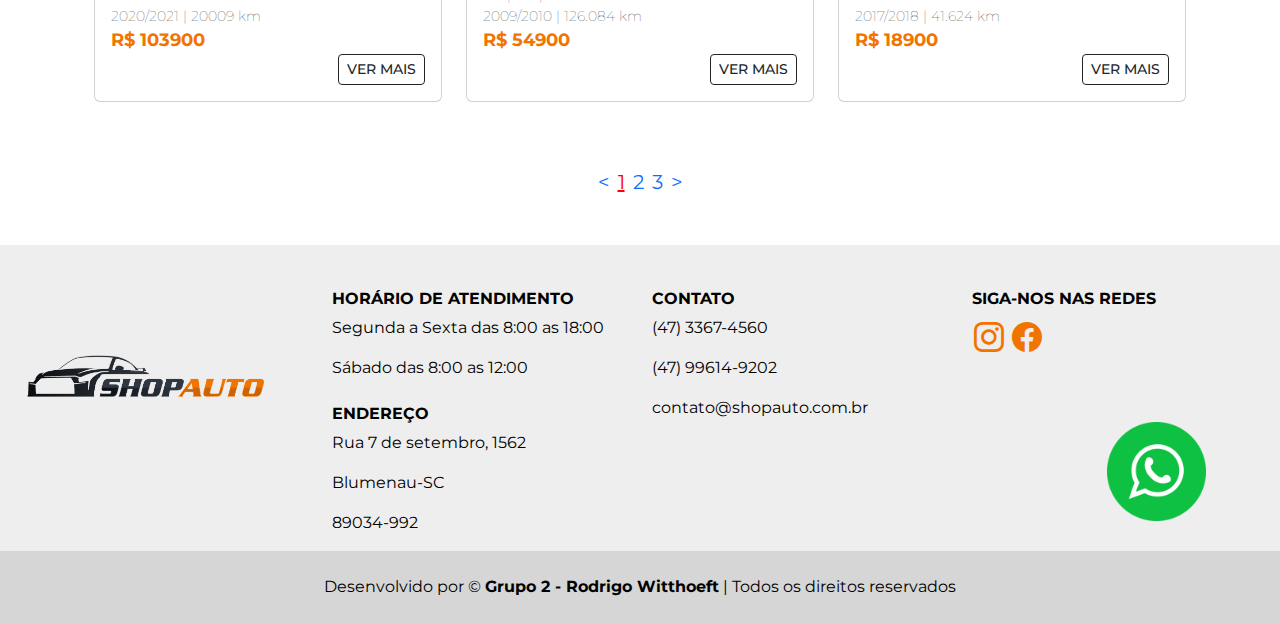
<file: estoque.html>
<!DOCTYPE html>
<html lang="pt-br">

<head>
    <meta charset="UTF-8">
    <meta http-equiv="X-UA-Compatible" content="IE=edge">
    <meta name="viewport" content="width=device-width, initial-scale=1.0">
    <link rel="stylesheet" href="bootstrap/css/bootstrap.min.css">
    <link rel="stylesheet" href="css/style.css">
    <link rel="stylesheet" href="css/light.css">
    <link rel="stylesheet" href="icofont/icofont.min.css">
    <link rel="shortcut icon" href="/img/fav-autoshop.jpg" type="image/x-icon">
    <title>Estoque</title>
</head>

<body>
    <nav class="navbar navbar-expand-lg fixed-top bg-nav-autoshop">
        <div class="container-fluid navpad">
            <a class="navbar-brand" href="index.html"><img src="/img/logotipo-branco.png" width="200px"
                    alt="Logo AutoShop"></a>
            <button class="navbar-toggler" type="button" data-bs-toggle="collapse" data-bs-target="#navbarNav"
                aria-controls="nnavbarNav" aria-expanded="false" aria-label="Toggle navigation">
                <span class="icofont-navigation-menu"></span>
            </button>
            <div class="collapse navbar-collapse" id="navbarNav">
                <ul class="navbar-nav">
                    <li class="nav-item">
                        <a class="nav-link" href="index.html">Home</a>
                    <li class="nav-item">
                        <a class="nav-link" href="sobre.html">Sobre nós</a>
                    </li>
                    <li class="nav-item">
                        <a class="nav-link" href="estoque.html">Estoque</a>
                    </li>
                    <li class="nav-item">
                        <a class="nav-link" href="vendacarro.html">Venda</a>
                    </li>
                    <li class="nav-item">
                        <a class="nav-link" href="avaliacaoGratuita.html">Financie</a>
                    </li>
                    <li class="nav-item">
                        <a class="nav-link" href="contato.html">Contato</a>
                    </li>
                </ul>
            </div>
        </div>
    </nav>

   
    <main>
        <div class="container">
            <div class="mb-5 w-100">
                <div class="cabecalho-estoque">
                    <h1>Estoque</h1>
                    <input type="text" id="pesquisaEstoque" placeholder="Pesquisar marcas ou modelos">
                    <button id="bt-pesquisa" class="btn btn-dark pesquisa-estoque botoes-estoque">PESQUISAR</button>
                    <button class="btn border-dark btn-light text-black botoes-estoque" type="button"
                        data-bs-toggle="collapse" data-bs-target="#filtros-collapse" aria-expanded="false"
                        aria-controls="filtros-collapse">
                        FILTRAR
                    </button>
                </div>
            </div>

            <div class="collapse" id="filtros-collapse">
                <div class="card card-body" style="display: flex;">
                    <div class="col-sm-4 col-12">
                        <h6 class="d-block">Marcas</h6>
                        <select name="marcas-container" id="marcas-container" multiple>

                        </select>
                    </div>
                    <div class="col-sm-4 col-12">
                        <h6 class="d-block">Modelos</h6>
                        <select name="modelos-container" id="modelos-container" multiple>

                        </select>
                    </div>

                    <div class="col-sm-4 col-12">
                        <h6 class="d-block">Ano</h6>
                        <label for="ano-minimo">De:</label>
                        <input type="number" id="ano-minimo" class="input-filtro">
                        <label for="ano-maximo">Até:</label>
                        <input type="number" id="ano-maximo" class="input-filtro">
                    </div>
                    <div class="col-sm-4 col-12">
                        <h6 class="d-block">Preço</h6>
                        <label for="preco-minimo">De:</label>
                        <input type="number" id="preco-minimo" class="input-filtro">
                        <label for="preco-maximo">Até:</label>
                        <input type="number" id="preco-maximo" class="input-filtro">
                    </div>
                    <button class="btn btn-dark pesquisa-estoque botoes-estoque" id="aplicar-filtros">Aplicar
                        filtros</button>
                    <button class="btn border-dark btn-light text-black botoes-estoque" id="limpar-filtros">Limpar
                        filtros</button>
                </div>
            </div>
            <div class="mb-5">
                <div id="liveAlertPlaceholder">
                    <!--Injetar com javascript-->
                </div>
                <div id="estoque">
                    <!--Injetar com javascript-->
                </div>
                <div id="paginacao" class="text-center">
                    <!--Injetar com javascript-->
                </div>
            </div>
        </div>
    </main>

    <footer class="text-center text-lg-start bgCinza text-muted pt-1">
        <div class="container-fluid text-right text-black">
            <!-- Grid row -->
            <div class="row mt-3">
                <!-- Grid coluna -->
                <div class="col-md-3">
                    <!-- logo -->
                    <img src="/img/logotipo-preto.png" class="img-fluid " alt="Imagem logo">
                </div>
                <!-- Coluna do Grid-->
                <div class="col-md-3">
                    <!-- Textos do Footer -->
                    <h6 class="text-uppercase mb-2 mt-4 tituloFooter"><strong>
                            Horário de Atendimento</strong></h6>
                    <p>Segunda a Sexta das 8:00 as 18:00
                    </p>
                    <p>Sábado das 8:00 as 12:00
                    </p>
                    <h6 class="text-uppercase fw-bold mt-4 tituloFooter">
                        Endereço
                    </h6>
                    <p>Rua 7 de setembro, 1562</p>
                    <p>Blumenau-SC</p>
                    <p>89034-992</p>
                </div>
                <!-- Coluna do grid -->
                <div class="col-md-3">
                    <!-- Textos -->
                    <h6 class="text-uppercase fw-bold mt-4 tituloFooter">
                        Contato
                    </h6>
                    <p>
                        (47) 3367-4560
                    </p>
                    <p>
                        (47) 99614-9202
                    </p>
                    <p>
                        contato@shopauto.com.br
                    </p>
                </div>
                <!-- Coluna do Grid -->
                <div class="col-md-3">
                    <!-- Texto -->
                    <h6 class="text-uppercase fw-bold pr-8 mt-4  tituloFooter">
                        Siga-nos nas redes</h6>
                    <!-- Ícones das redes sociais -->
                    <p><a href=""><i class="bi bi-instagram icone"></i></a>
                        <a href=""><i class="bi bi-facebook icone"></i>
                    </p></a>
                    <a href=""><img src="/img/whats.png" class="whatslogo" alt="Logo do Whatsapp"></a>
                    <div>

                    </div>
                </div>
            </div>
        </div>
        <!-- Texto de Copyright -->
        <div class="text-center text-black p-4" style="background-color: #D6D6D6;">
            Desenvolvido por © <b>Grupo 2 - Rodrigo Witthoeft</b> | Todos os direitos reservados
        </div>
    </footer>
    
    <script src="bootstrap/js/bootstrap.bundle.min.js"></script>
    <script src="js/lc_select.min.js"></script>
    <script src="js/db.js"></script>
    <script src="js/estoque.js"></script>
</body>

</html>
</file>
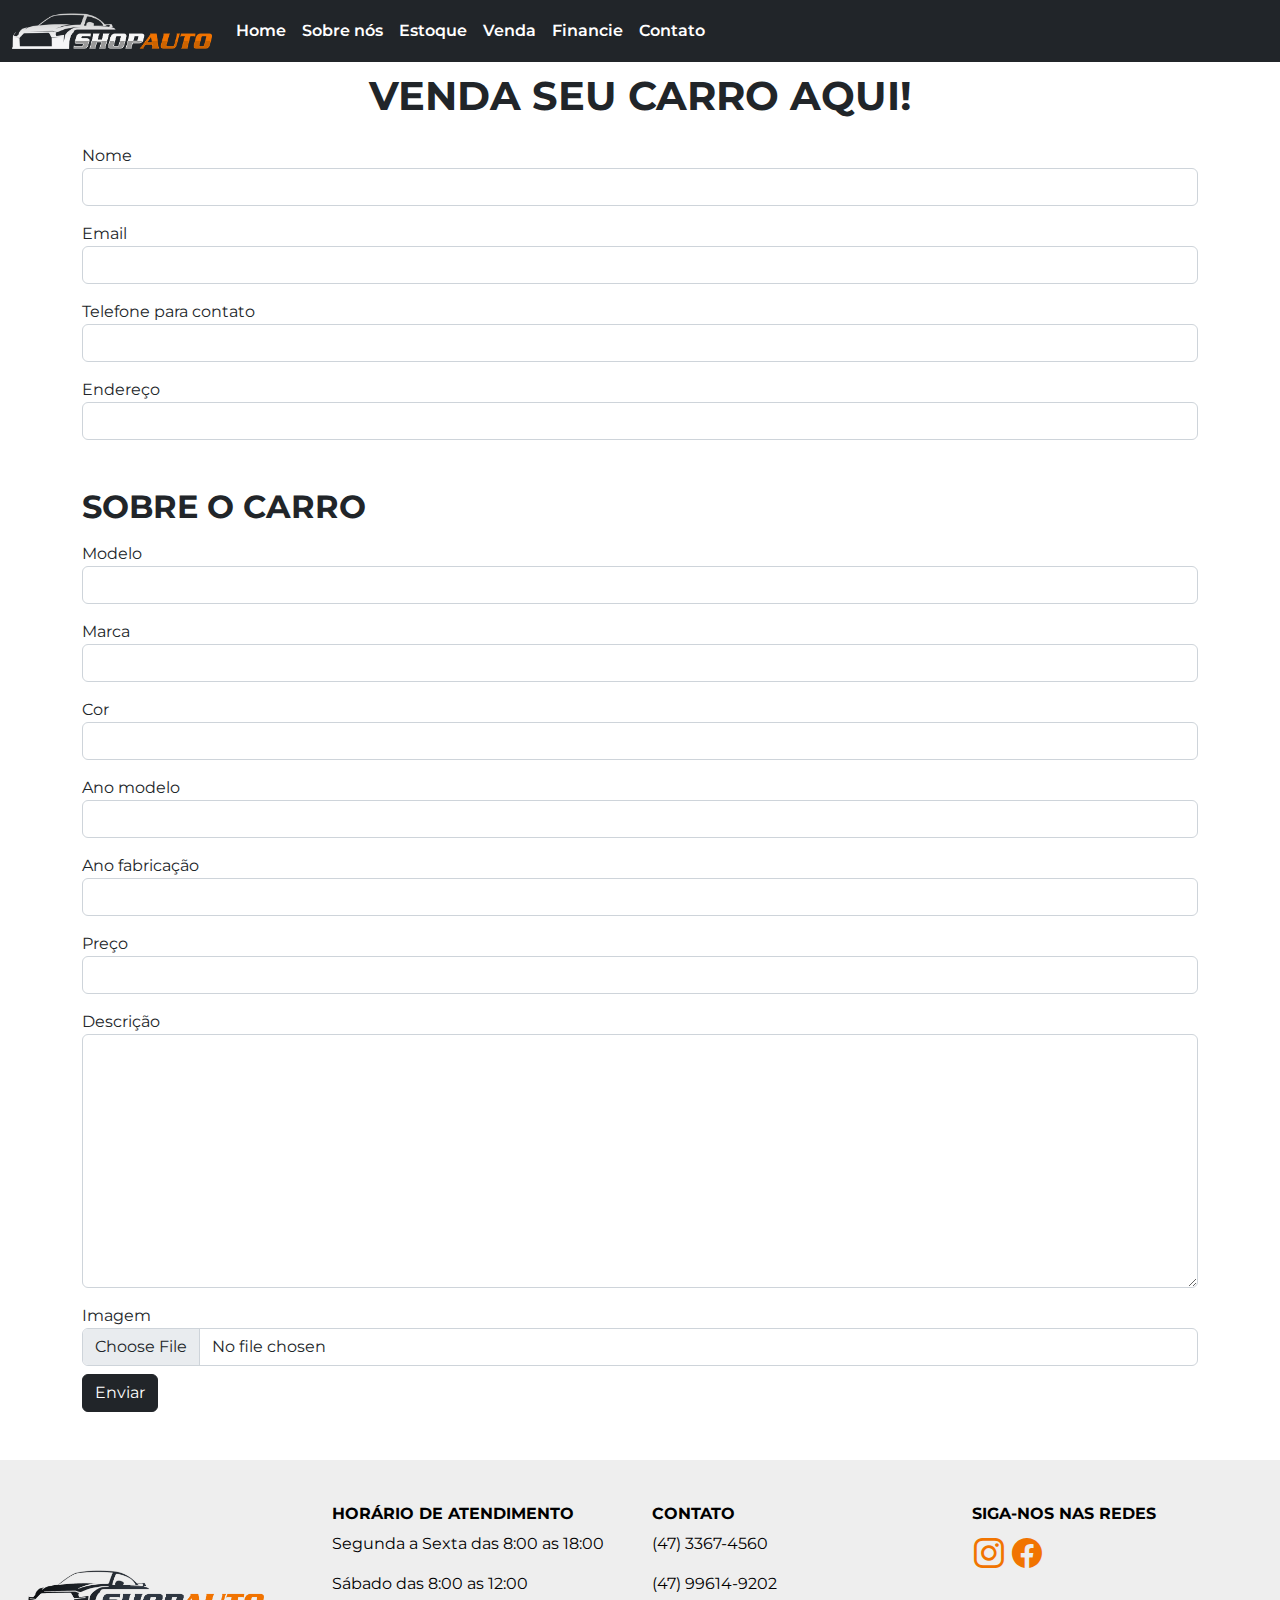
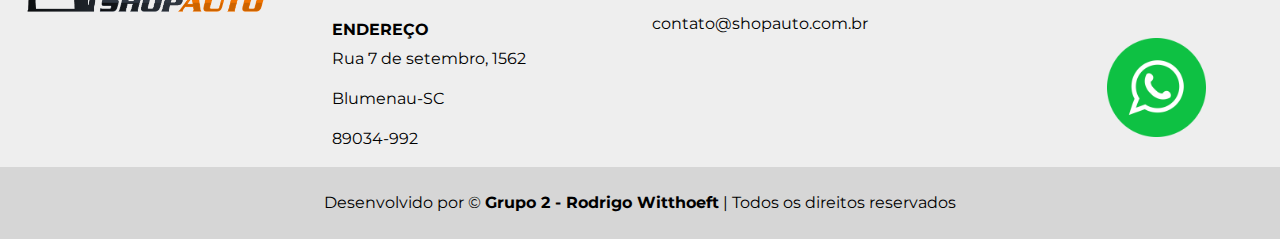
<file: vendacarro.html>
<!DOCTYPE html>
<html lang="pt-br">

<head>
    <meta charset="UTF-8">
    <meta http-equiv="X-UA-Compatible" content="IE=edge">
    <meta name="viewport" content="width=device-width, initial-scale=1.0">
    <link rel="stylesheet" href="bootstrap/css/bootstrap.min.css">
    <link rel="stylesheet" href="css/style.css">
    <link rel="stylesheet" href="icofont/icofont.min.css">
    <link rel="shortcut icon" href="/img/fav-autoshop.jpg" type="image/x-icon">
    <title>Venda seu carro</title>
</head>

<body>
    <nav class="navbar navbar-expand-lg fixed-top bg-nav-autoshop">
        <div class="container-fluid navpad">
            <a class="navbar-brand" href="index.html"><img src="/img/logotipo-branco.png" width="200px"
                    alt="Logo AutoShop"></a>
            <button class="navbar-toggler" type="button" data-bs-toggle="collapse" data-bs-target="#navbarNav"
                aria-controls="nnavbarNav" aria-expanded="false" aria-label="Toggle navigation">
                <span class="icofont-navigation-menu"></span>
            </button>
            <div class="collapse navbar-collapse" id="navbarNav">
                <ul class="navbar-nav">
                    <li class="nav-item">
                        <a class="nav-link" href="index.html">Home</a>
                    <li class="nav-item">
                        <a class="nav-link" href="sobre.html">Sobre nós</a>
                    </li>
                    <li class="nav-item">
                        <a class="nav-link" href="estoque.html">Estoque</a>
                    </li>
                    <li class="nav-item">
                        <a class="nav-link" href="vendacarro.html">Venda</a>
                    </li>
                    <li class="nav-item">
                        <a class="nav-link" href="avaliacaoGratuita.html">Financie</a>
                    </li>
                    <li class="nav-item">
                        <a class="nav-link" href="contato.html">Contato</a>
                    </li>
                </ul>
            </div>
        </div>
    </nav>

    <main class="mx-2">
        <div class="container">
            <div class="text-center pt-5">
                <h1 class="my-4">Venda seu carro aqui!</h1>
            </div>
            <div id="form">
                <form onsubmit="return false;">
                    <div>
                        <div class="mb-3">
                            <label for="nome">Nome</label>
                            <input id="nome" type="text" class="form-control">
                        </div>
                        <div class="mb-3">
                            <label for="email">Email</label>
                            <input id="email" type="email" class="form-control">
                        </div>
                        <div class="mb-3">
                            <label for="telefone">Telefone para contato</label>
                            <input id="telefone" type="text" class="form-control">
                        </div>
                        <div class="mb-3">
                            <label for="endereco">Endereço</label>
                            <input id="endereco" type="text" class="form-control">
                        </div>
                    </div>
                    <div>
                        <h2 class="mt-5 mb-3">Sobre o carro</h2>
                        <div class="mb-3">
                            <label for="modelo">Modelo</label>
                            <input id="modelo" type="text" class="form-control">
                        </div>
                        <div class="mb-3">
                            <label for="marca">Marca</label>
                            <input id="maeca" type="text" class="form-control">
                        </div>
                        <div class="mb-3">
                            <label for="cor">Cor</label>
                            <input id="cor" type="text" class="form-control">
                        </div>
                        <div class="mb-3">
                            <label for="anoMod">Ano modelo</label>
                            <input id="anoMod" type="text" class="form-control">
                        </div>
                        <div class="mb-3">
                            <label for="anoFab">Ano fabricação</label>
                            <input id="anoFab" type="text" class="form-control">
                        </div>
                        <div class="mb-3">
                            <label for="preco">Preço</label>
                            <input id="preco" type="number" class="form-control">
                        </div>
                        <div class="mb-3">
                            <label for="descricao">Descrição</label>
                            <textarea id="descricao" cols="30" rows="10" class="form-control"></textarea> 
                        </div>
                        <div class="md-3">
                            <label for="imagem">Imagem</label>
                            <input type="file" id="imagem" class="form-control">
                        </div>
                    </div>
                    
                    <button type="submit" class="btn btn-dark mt-2 mb-5" onclick="alert('seus dados foram gravados com sucesso!');">Enviar</button>
                </form>

            </div>
        </div>
    </main>

    <footer class="text-center text-lg-start bgCinza text-muted pt-1">
        <div class="container-fluid text-right text-black">
          <!-- Grid row -->
          <div class="row mt-3">
            <!-- Grid coluna -->
            <div class="col-md-3">
              <!-- logo -->
                <img src="/img/logotipo-preto.png" class="img-fluid "  alt="Imagem logo">
            </div>
            <!-- Coluna do Grid-->
            <div class="col-md-3">
              <!-- Textos do Footer -->
              <h6 class="text-uppercase mb-2 mt-4 tituloFooter"><strong>
                Horário de Atendimento</strong></h6>
              <p>Segunda a Sexta das 8:00 as 18:00
              </p>
              <p>Sábado das 8:00 as 12:00
              </p>
              <h6 class="text-uppercase fw-bold mt-4 tituloFooter">
                Endereço
              </h6>
              <p>Rua 7 de setembro, 1562</p>
              <p>Blumenau-SC</p>
              <p>89034-992</p>
            </div>
            <!-- Coluna do grid -->
            <div class="col-md-3">
              <!-- Textos -->
              <h6 class="text-uppercase fw-bold mt-4 tituloFooter">
                Contato
              </h6>
              <p>
                (47) 3367-4560
              </p>
              <p>
                (47) 99614-9202
              </p>
              <p>
                contato@shopauto.com.br
              </p>
            </div>
            <!-- Coluna do Grid -->
            <div class="col-md-3">
              <!-- Texto -->
              <h6 class="text-uppercase fw-bold pr-8 mt-4  tituloFooter">
                Siga-nos nas redes</h6>
                <!-- Ícones das redes sociais -->
                <p><a href=""><i class="bi bi-instagram icone"></i></a>
                  <a href=""><i class="bi bi-facebook icone"></i></p></a>
                  <a href=""><img src="/img/whats.png" class="whatslogo"  alt="Logo do Whatsapp"></a>
                  <div>
    
                  </div>
            </div>
          </div>
        </div>
      <!-- Texto de Copyright -->
      <div class="text-center text-black p-4" style="background-color: #D6D6D6;">
        Desenvolvido por © <b>Grupo 2 - Rodrigo Witthoeft</b> | Todos os direitos reservados
      </div>
    </footer>


    <script src="bootstrap/js/bootstrap.bundle.min.js"></script>
</body>

</html>
</file>
<file: css/style.css>
@import url('https://fonts.googleapis.com/css2?family=Montserrat:ital,wght@0,100;0,200;0,300;0,400;0,500;0,600;0,700;0,800;0,900;1,100;1,200;1,300;1,400;1,500;1,600;1,700;1,800;1,900&display=swap');
@import url("https://cdn.jsdelivr.net/npm/bootstrap-icons@1.9.1/font/bootstrap-icons.css");

body,
html {
    overflow-y: visible;
    overflow-x: hidden;

}

body::-webkit-scrollbar {
    width: 12px;
    /* largura da barra lateral */
}

body::-webkit-scrollbar-thumb {
    background-color: #212529;
    /* cor da barra lateral*/
    border-radius: 15px;
    /* redondeza da borda*/

}

* {
    font-family: 'Montserrat', sans-serif;
}

h1,
h2,
h3,
h4,
h5 {
    font-weight: 700;
    text-transform: uppercase;
}

.linha {
    width: 85vw;
    margin: 1rem auto 0 auto;
}

.bgCinza {
    background-color: #EEEEEE;
}

.bgLaranja {
    background-color: #F17400;
}

.titulo {
    margin: 3rem 0;
    text-transform: uppercase;
}

.tituloBranco {
    margin: 3rem 0 1.5rem 0;
    text-transform: uppercase;
    color: #fff;
}

#tituloBranco {
    text-transform: uppercase;
    color: #fff;
}

.button-box {
    text-align: center;
}

.btn-outline-dark {
    border: #212529 solid 1px;
    font-weight: 500;
    justify-content: flex-end;
}

.btn-dark {
    border: #212529 solid 1px;
    font-weight: 400;
}

.btmSpace {
    margin-bottom: 3rem;
}


@media only screen and (max-width: 1025px) {
    .topSpace {
        margin-top: 2vh;
        margin-left: 12.5vh
    }
    .botaoVenda{
        margin-top: 2vh;
    }
}

/* navbar */

.bg-nav-autoshop {
    background-color: #212529;
}

a.nav-link {
    color: #fff;
    font-weight: 600;
}

a.nav-link:hover {
    color: #F17400;
}

.icofont-navigation-menu {
    color: #F17400;
}

@media only screen and (max-width: 1025px) {
    a.navbar-brand {
        padding: 0;
    }
}

/* barra pesquisa home */

input.pesquisar {
    border-radius: 0.375rem;
    padding: 0.375rem 0.75rem 0.375rem 0.75rem;
    border: 1px solid #191717;
    display: inline-block;
}

/* cards */

/* Home e Estoque */
.card {

    display: inline-block;
    overflow: hidden;
}

/* Home */

.preco {
    color: #F17400;
    font-size: 18px;
    font-weight: bold;
}

.descricao {
    font-size: 14px;
    font-weight: lighter;
    display: block;
}

/* cabeçalho estoque */

.cabecalho-estoque h1 {
    margin: 15px;
    margin-left: 1vh; 
    margin-top: 10vh;
    padding: 15px 0;
}

.cabecalho-estoque button {
    width: 120px;
    margin: 0 10px;
    font-weight: bold;
    font-size: 15px;
}

@media (max-width: 800px) {
    .cabecalho-estoque {
        display: flex;
        flex-flow: column;
        flex-direction: column;
        width: 100%;
        

    }

    .cabecalho-estoque h1 {
        margin-left: 13vh;
        margin-top: 6vh
    }

    .cabecalho-estoque button {
        margin: 5px 5px;
        margin-left: 14vh;
    }

    #pesquisa {
        width: 75%;
        margin-left: 0vh;
        margin-bottom: 5px;
    }
    #pesquisaEstoque {
        width: 75%;
        margin-left: 5vh;
        margin-bottom: 5px;
    }
}

@media (min-width: 901px) {
    .cabecalho-estoque button {
        width: 120px;
        margin: 0 10px;
        font-weight: bold;
        font-size: 15px;
    }

    .cabecalho-estoque {
        margin-left: 0%;
    }
}


.cabecalho-estoque input {
    height: 36px;
    width: 25%;
    border-radius: 0.375rem;
    padding: 0.75rem;
    margin-left: 1.1vh;
    border: 1px solid black;
}

/* filtro cabeçalho estoque */
@media (min-width: 901px) {
    #filtros-collapse .card {
        width: 100%;
        border: 1px solid black;
        margin: 10px 0;
        display: flex;
        justify-content: space-around;
        flex-direction: column;
        flex-flow: row wrap;
    }
}

@media (max-width: 900px) {
    #filtros-collapse .card {
        width: 100%;
    }
}

#filtros-collapse .card div {
    width: 180px;
    margin: 5px 0;
}

#filtros-collapse .card button {
    height: 36px;
    align-self: center;
}

.input-filtro {
    width: 80px;
    display: block;
    border: 1px solid black;
    border-radius: 5px;
}

#estoque {
    margin: 10px 0;
}

#paginacao {
    display: flex;
    justify-content: center;
}

#paginacao a {
    font-size: 20px;
    text-decoration: none;
}

#liveAlertPlaceholder {
    margin: 10px 0;
}

/*Sobre*/
.sobreNos {
   padding: 4vh 0 2vh 0 !important;
}
.tituloNb{
    margin-top: 2vh;
}

/*Footer*/
@media only screen and (max-width: 1025px) {
    .img-fluid {
        padding-top: 2vh;
        margin-right: 2vh ;
    }

    .whatslogo {
        padding-top: 10vh ;
        width: 10vh ;
        margin-left: 1vh !important;
    }
}
@media (max-width: 600px) {
    .img-fluid {
        margin-top: 1vh !important;
        margin-right: 2vh ;
    }

    .whatslogo {
        padding-top: 1vh !important;
        padding-bottom: 1vh;
        width: 10vh;
        margin-left: 14vh;
    }
    .financieFooter{
        margin-top: 0vh !important;
    }
}
.img-fluid {
    margin-top: 10vh;
    margin-left: 15px;
    max-width: 80% !important
}

.whatslogo {
    padding-top: 5vh;
    margin-left: 15vh;
    margin-bottom: 1vh;
    width: 11vh
}

.tituloFooter {
    font-family: 'Montserrat', sans-serif;

}

.icone {
    font-size: 30px;
    color: #F17400;
    padding: 2px;
    transition: all 0.5s;

}

.espacamentoAvaliacao {
    padding: 25px;
}

.botaoAvaliacao {
    text-decoration: none;
    font-weight: bold;
    color: white;
}
.financieFooter{
    margin-top: 9.8vh;
}
</file>
<file: css/light.css>
/* LC Select - Light theme - by LCweb */


/* container */
.lcslt {
    border: 1px solid #aaa;
    background: #fafafa;
    border-radius: 2px;
    transition: all .25s ease;
}
.lcslt:not(.lcslt-disabled):hover,
.lcslt.lcslt_dd-open,
#lc-select-dd {
    border-color: #8f8f8f;
    background: #fefefe;
}
.lcslt.lcslt_dd-open {
    border-bottom-left-radius: 0;
    border-bottom-right-radius: 0;
}
.lcslt-opt {
    background: #bbb;
    border-radius: 3px;
}
.lcslt:not(.lcslt-multiple):after {
	border-top-color: #888 !important;
}
.lcslt:not(.lcslt-multiple):hover:after,
.lcslt.lcslt_dd-open:not(.lcslt-multiple):after {
	border-top-color: #666 !important;
}
.lcslt:not(.lcslt-multiple) > span {
    padding: 2px 0;
}
.lcslt.lcslt-multiple > span:not(.lcslt-multi-callout) {
    padding: 3px 0 6px;
}
.lcslt:not(.lcslt-multiple) > span:not(.lcslt-placeholder) {
    font-size: 90%;
}
.lcslt > span:not(.lcslt-placeholder):not(.lcslt-multi-callout),
#lc-select-dd li {
    color: #484848;
}


/* disabled status */
.lcslt.lcslt-disabled {
    background: #f4f4f4;
}
.lcslt.lcslt-disabled:not(.lcslt-multiple):after {
	border-top-color: #aaa !important;
}
.lcslt.lcslt-disabled:not(.lcslt-multiple) > span {
    color: #848484;
}
.lcslt.lcslt-disabled .lcslt-multi-selected {
    color: #666;
    padding-left: 9px;
}
.lcslt.lcslt-disabled .lcslt-multi-selected:before {
    display: none;
}


/* multi-option selected items */
.lcslt-multiple {
	font-size: 0.95rem !important;
}
.lcslt-multi-selected,
.lcslt-multi-callout {
    padding: 3px 9px 3px 7px;
    background: #e5e5e5;
    color: #494949;
    border-radius: 50px;
    margin: 0 5px 5px 0;
    transition: all .3s ease;
}
.lcslt-multi-callout {
	padding: 0.75rem 0.4581rem;
	font-family: arial;
	border-radius: 50%;
	font-size: 1rem;
}
.lcslt:not(.lcslt-disabled) .lcslt-multi-selected:hover,
.lcslt:not(.lcslt-disabled) .lcslt-multi-callout:hover {
    background: #ddd;
    color: #3f3f3f; 
}
.lcslt-multi-selected:before {
    padding-right: 6px;
}
.lcslt-placeholder {
	color: #888;
	transform: scale(0.9) translate3d(-5%, -5%, 0);
}


/* dropdown */
#lc-select-dd {
    border-radius: 0 0 4px 4px;
    border-width: 0 1px 1px;
    border-style: solid;
	box-shadow: 0px 3px 3px rgba(0, 0, 0, 0.2);
	font-size: 13px;
}
#lc-select-dd li {
    border: none;
    border-top: 1px solid #ddd;
}
.lcslt-search-li {
    border-bottom: 2px dotted #bababa !important;
    box-shadow: 0 1px 0 #fff;
}
.lcslt-search-li input {
	font-size: inherit;
    padding-top: 8px;
    padding-bottom: 8px;
    padding-left: 8px;
    font-size: 0.8rem;
    color: #888;
    background: #fefefe;
}
.lcslt-search-li input:hover,
.lcslt-search-li input:active,
.lcslt-search-li input:focus,
.lcslt-is-searching .lcslt-search-li input {
    color: inherit;
}
.lcslt-search-li:before {
	background: #666;
}
#lc-select-dd li span {
    padding: 7px 12px;
    font-size: 0.8rem;
}
#lc-select-dd li img { 
    padding-right: 7px;
}
.lcslt-group-name {
    font-weight: bold;
}
.lcslt-group-opts > li {
    padding-left: 12px;
}
.lcslt-dd-opt {   
    transition: all .15s ease;
    color: #6f6f6f;
}
#lc-select-dd li.lcslt-dd-opt:not(.lcslt-disabled):not(.lcslt-selected):hover,
#lc-select-dd .lcslt-dd-opt-hlight {  
    color: #333;
    background: #d7eeff;
}
#lc-select-dd li.lcslt-dd-opt.lcslt-disabled {   
    background: #ededed;
    color: #777;
}
#lc-select-dd li.lcslt-selected {   
    color: #fff;
    background: #0078d7;
    text-shadow: 0 0 2px rgba(0,0,0,0.15);
}
#lc-select-dd li.lcslt-selected.lcslt-dd-opt-hlight {
	box-shadow: 6px 0 0 #89caff inset;
}
.lcslt-is-searching li.lcslt-group,
.lcslt-no-results {
    border: none !important;
}
.lcslt-no-results {
    color: #777;
    text-align: center;
    padding: 12px;
}


/* images */
.lcslt-img {
    display: inline-block;
    height: 17px;
    width: 20px;
    margin-right: 7px;
}
</file>
